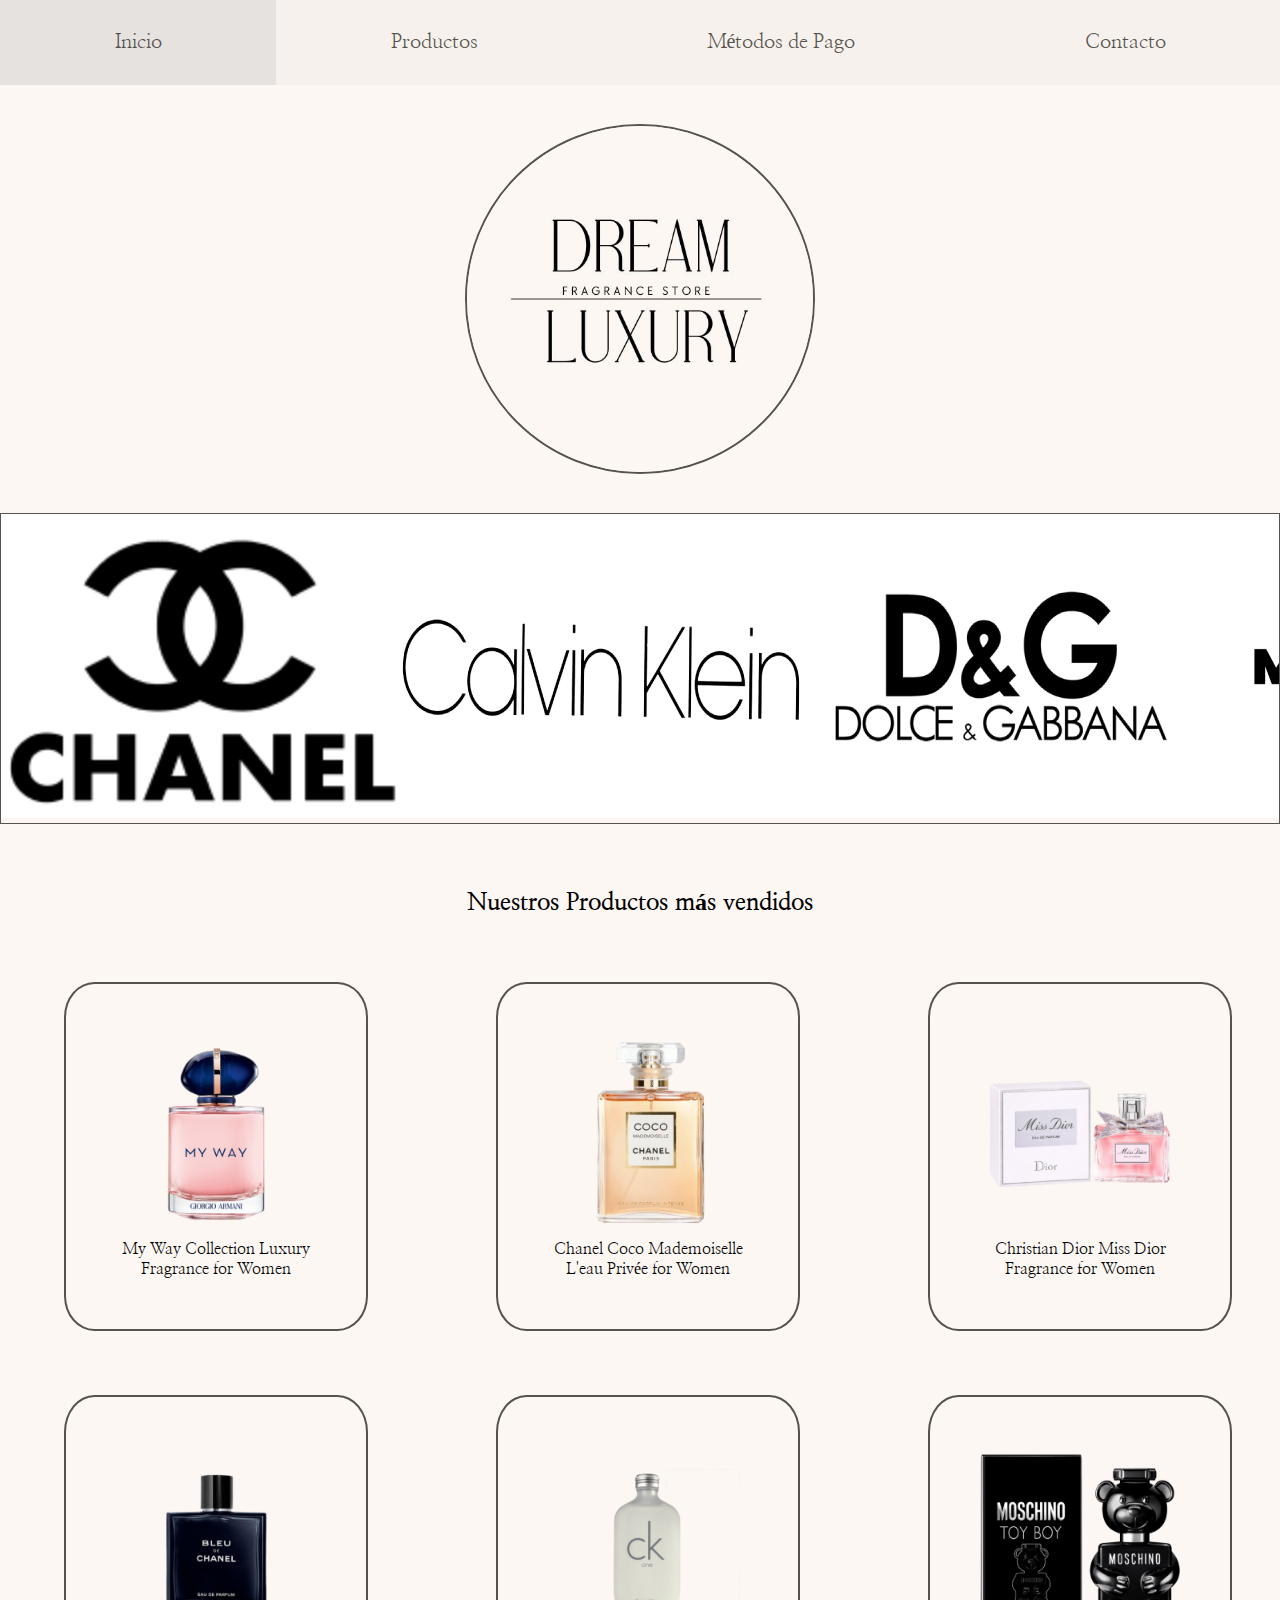
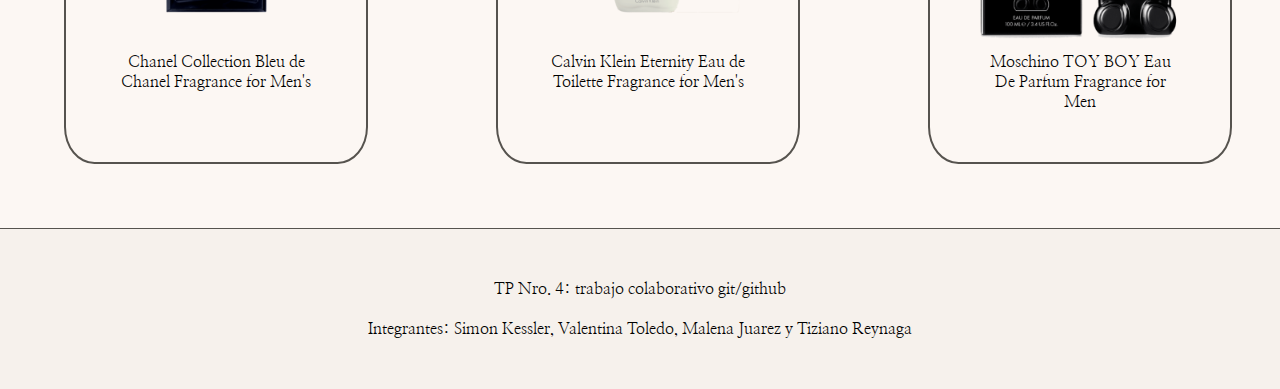
<file: index.html>
<!DOCTYPE html>
<html lang="en">
<head>
    <meta charset="UTF-8">
    <meta name="viewport" content="width=device-width, initial-scale=1.0">
    <title>Dream Luxury</title>
    <link rel="stylesheet" href="style.css">
    <link rel="preconnect" href="https://fonts.googleapis.com">
<link rel="preconnect" href="https://fonts.gstatic.com" crossorigin>
<link href="https://fonts.googleapis.com/css2?family=Forum&family=Nanum+Myeongjo&display=swap" rel="stylesheet">
</head>
<body>
    <header>
        <input type="checkbox" id="bmenu">
        <label for="bmenu"><img class="imgm" src="img/imenu.png"alt="">
        </label>

        <nav class="menu">
        <ul>
            <li><a href="index.html">Inicio</a></li>
            <li><a href="productos.html">Productos</a></li>
            <li><a href="metodospago.html">Métodos de Pago</a></li>
            <li><a href="contacto.html">Contacto</a></li>
        </ul>
    </nav>
    </header>

    <div class="divLogo"><img class="logo"src="img/logo.jpeg" ></div>

    <div class="slider">
        <div class="slide-track">
            <div class="slide">
                <img class="sliderImg"src="img/Chanel.png" alt="">
            </div>
            <div class="slide">
                <img class="sliderImg"src="img/CalvinK.png" alt="">
            </div>
            <div class="slide">
                <img class="sliderImg"src="img/DolceG.png" alt="">
            </div>
            <div class="slide">
                <img class="sliderImg"src="img/Moschino-1 (1).png" alt="">
            </div>
            <div class="slide">
                <img class="sliderImg"src="img/Dior-Logo.png" alt="">
            </div>
            <div class="slide">
                <img class="sliderImg"src="img/Tom-Ford-Logo-Vector.png" alt="">
            </div>
            <div class="slide">
                <img class="sliderImg"src="img/burberry logo.png" alt="">
            </div>

            <div class="slide">
                <img class="sliderImg"src="img/Chanel.png" alt="">
            </div>
            <div class="slide">
                <img class="sliderImg"src="img/CalvinK.png" alt="">
            </div>
            <div class="slide">
                <img class="sliderImg"src="img/DolceG.png" alt="">
            </div>
            <div class="slide">
                <img class="sliderImg"src="img/Moschino-1 (1).png" alt="">
            </div>
            <div class="slide">
                <img class="sliderImg"src="img/Dior-Logo.png" alt="">
            </div>
            <div class="slide">
                <img class="sliderImg"src="img/Tom-Ford-Logo-Vector.png" alt="">
            </div>
            <div class="slide">
                <img class="sliderImg"src="img/burberry logo.png" alt="">
            </div>
        
        </div>
     </div>

    <h3>Nuestros Productos más vendidos</h3>

    <div class="fila1">
        <div class="perfumes">
            <img class="perfume"src="img/perfume1.png">
            <p>My Way Collection Luxury Fragrance for Women</p>
        </div>
        <div class="perfumes">
            <img class="perfume"src="img/perfume2.png">
            <p>Chanel Coco Mademoiselle L'eau Privée for Women</p>
        </div>
        <div class="perfumes">
            <img class="perfume"src="img/perfume3.png">
            <p>Christian Dior Miss Dior Fragrance for Women</p>
        </div>
    </div>

    <div class="fila2">
        <div class="perfumes">
            <img class="perfume"src="img/perfume4.png">
            <p>Chanel Collection Bleu de Chanel Fragrance for Men's</p>
        </div>
        <div class="perfumes">
            <img class="perfume"src="img/perfume5.png">
            <p>Calvin Klein Eternity Eau de Toilette Fragrance for Men's</p>
        </div>
        <div class="perfumes">
            <img class="perfume"src="img/perfume6.png">
            <p>Moschino TOY BOY Eau De Parfum Fragrance for Men</p>
        </div>
    </div>


    <footer>
        <p>TP Nro. 4: trabajo colaborativo git/github  <br> <br> Integrantes: Simon Kessler, Valentina Toledo, Malena Juarez y Tiziano Reynaga</p>
    </footer>

</body>
</html>
</file>
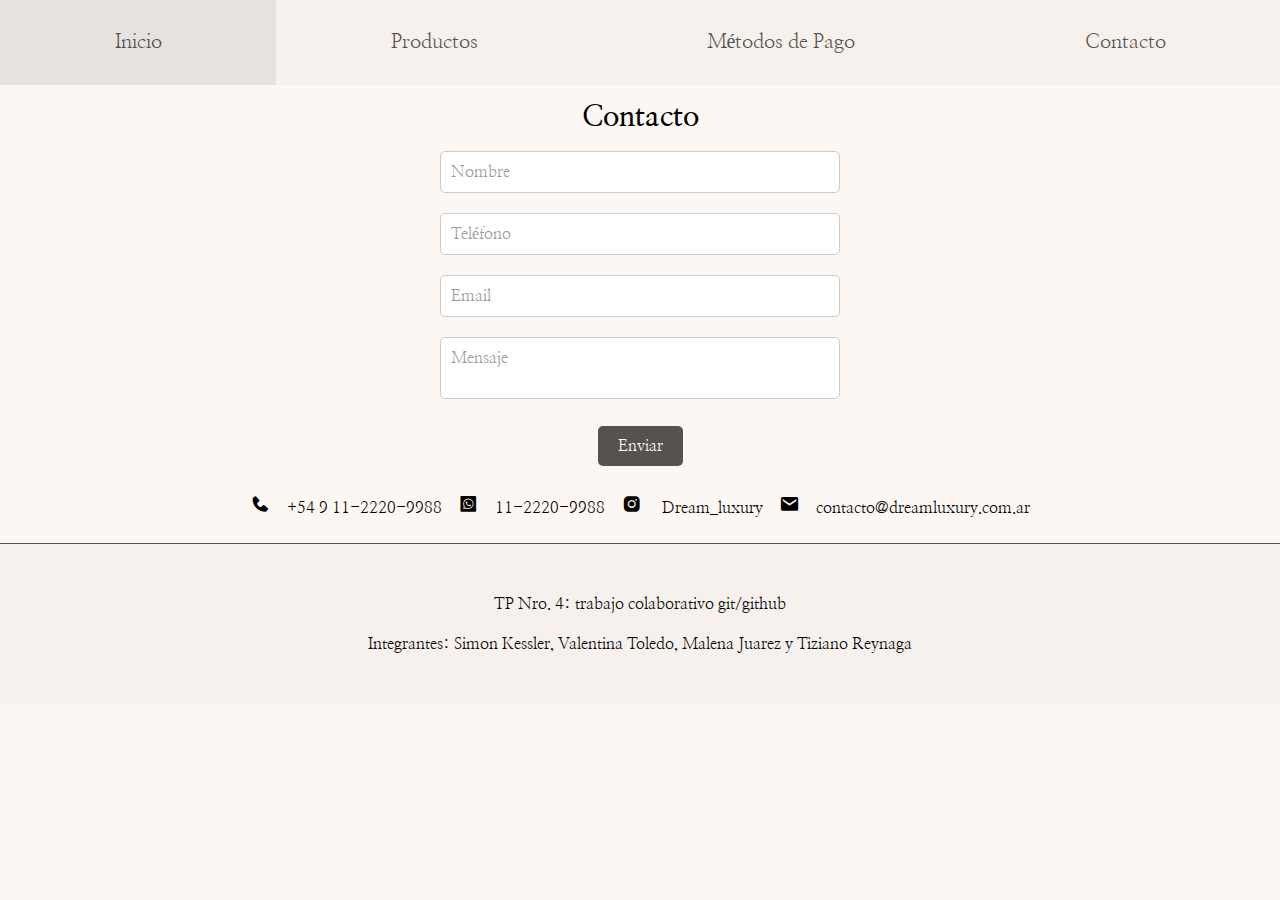
<file: contacto.html>
<!DOCTYPE html>
<html lang="en">
<head>
    <meta charset="UTF-8">
    <meta name="viewport" content="width=device-width, initial-scale=1.0">
    <link rel="stylesheet" href="styleContacto.css">
    <link href="https://unpkg.com/boxicons@2.1.1/css/boxicons.min.css" rel="stylesheet">
    <link rel="preconnect" href="https://fonts.googleapis.com">
    <link rel="preconnect" href="https://fonts.gstatic.com" crossorigin>
    <link href="https://fonts.googleapis.com/css2?family=Forum&family=Nanum+Myeongjo&display=swap" rel="stylesheet">
    <title>Document</title>
</head>
<body>
    <header>
        <input type="checkbox" id="bmenu">
        <label for="bmenu"><img class="imgm" src="img/imenu.png"alt="">
        </label>
        <nav class="menu">
        <ul>
            <li><a href="index.html">Inicio</a></li>
            <li><a href="productos.html">Productos</a></li>
            <li><a href="metodospago.html">Métodos de Pago</a></li>
            <li><a href="contacto.html">Contacto</a></li>
        </ul>
    </nav>
    </header>
    <div id="contacto">
        <h2>Contacto</h2>
        <form action="">
            <div class="form-group">
                <input type="text" id="nombre" name="nombre" class="form-control" placeholder="Nombre">
            </div>
            <div class="form-group">
                <input type="text" id="telefono" name="telefono" class="form-control" placeholder="Teléfono">
            </div>
            <div class="form-group">
                <input type="email" id="email" name="email" class="form-control" placeholder="Email">
            </div>
            <div class="form-group">
                <textarea id="mensaje" name="mensaje" class="form-control" placeholder="Mensaje"></textarea>
            </div>
            <input class="boton" type="submit" value="Enviar">
        </form>
    </div>
    
    <div class="rrss">
        <div>
            <i class='bx bxs-phone' id="iconred"></i><span>+54 9 11-2220-9988</span>
        </div>
        <div>
            <a class='bx bxl-whatsapp-square' id="iconred" href="https://api.whatsapp.com/send/" target="_blank"> </a><span>11-2220-9988</span>
        </div>
        <div>
            <a class='bx bxl-instagram-alt' id="iconred" href="https://www.instagram.com/" target="_blank"></a><span> Dream_luxury</span>
        </div>
        <div>
            <i class='bx bxs-envelope' id="iconred"></i><span>contacto@dreamluxury.com.ar</span>
        </div>
    </div>
    <footer>
        <p>TP Nro. 4: trabajo colaborativo git/github  <br> <br> Integrantes: Simon Kessler, Valentina Toledo, Malena Juarez y Tiziano Reynaga</p>
    </footer>
</body>
</html>
</file>
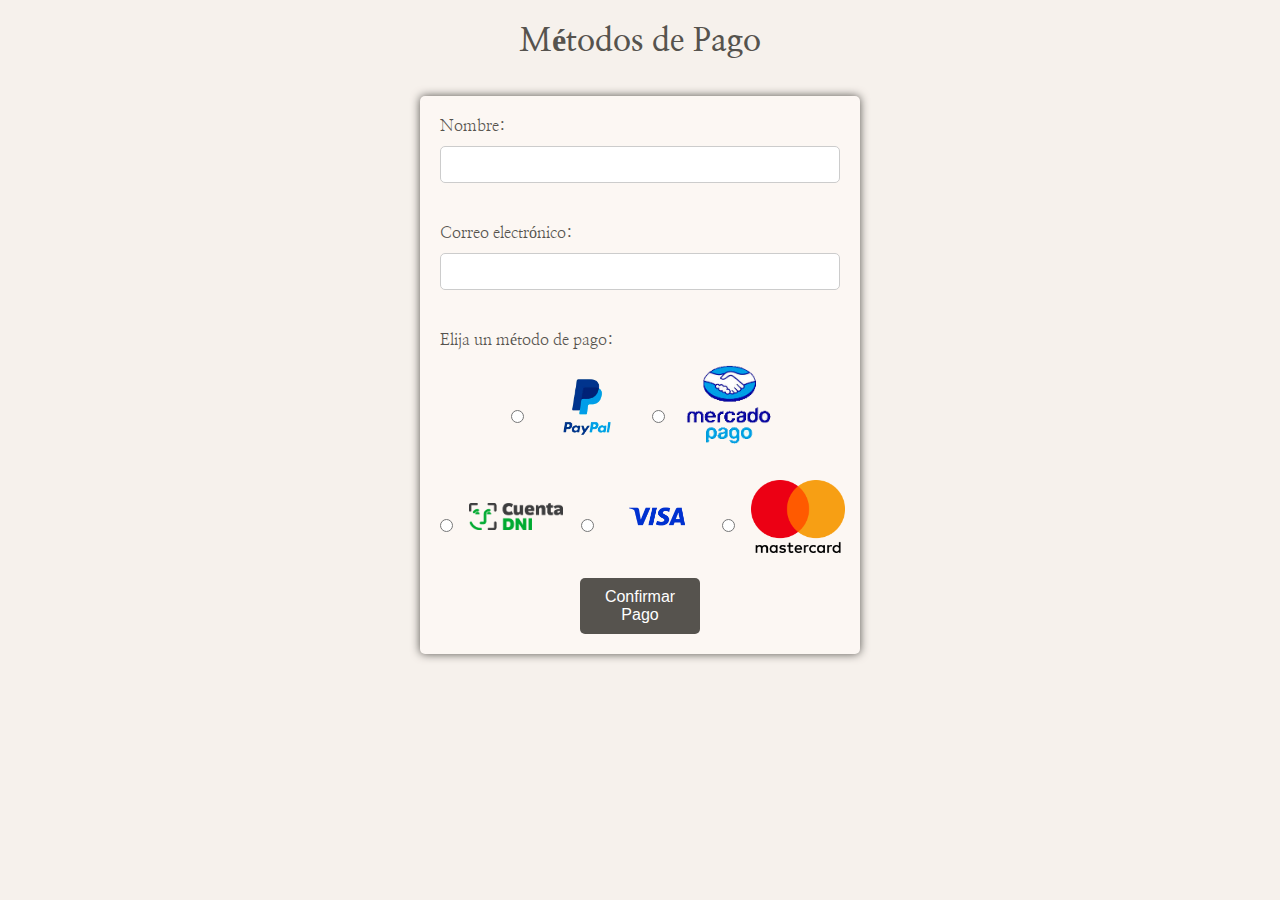
<file: metodospago.html>
<!DOCTYPE html>
<html lang="en">
<head>
    <meta charset="UTF-8">
    <meta name="viewport" content="width=device-width, initial-scale=1.0">
    <title>Métodos de Pago</title>
    <link rel="stylesheet" href="estilospagos.css">
    <link rel="preconnect" href="https://fonts.googleapis.com">
  <link rel="preconnect" href="https://fonts.gstatic.com" crossorigin>
  <link href="https://fonts.googleapis.com/css2?family=Forum&family=Nanum+Myeongjo&display=swap" rel="stylesheet">
  </head>
  <body>
  
   <h1>Métodos de Pago</h1>
  <form>
    <div class="formulario-pago">
      <label for="nombre">Nombre:</label>
      <input type="text" id="nombre" class="input" required><br><br>
  
      <label for="correo">Correo electrónico:</label>
      <input type="email" id="correo" class="input" required><br><br>
  
      
      <label>Elija un método de pago:</label>
        <div class="fila">
            <div class="metodos-pago">
                <input type="radio" id="paypal" name="metodo_pago" value="" required>
                <label for="paypal"><img src="imgpagos/payp.png" alt="PayPal"></label>
                <input type="radio" id="mercadopago" name="metodo_pago" value="" required>
                <label for="mercadopago"><img src="imgpagos/mp.png" alt="MercadoPago"></label>
            </div>
        </div>

        <div class="fila">
            <div class="metodos-pago">
                <input type="radio" id="cuentadni" name="metodo_pago" value="" required>
                <label for="cuentadni"><img src="imgpagos/dni.png" alt="Cuentadni"></label>
                <input type="radio" id="visa" name="metodo_pago" value="" required>
                <label for="visa"><img src="imgpagos/visa.png" alt="visa"></label>
                <input type="radio" id="mastercard" name="metodo_pago" value="" required>
                <label for="mastercard"><img src="imgpagos/masterc.png" alt="MasterCard"></label>
            </div>
        </div>

        <div class="fila">
            <button type="submit" class="confirmar-btn">Confirmar Pago</button>
        </div>
    </form>
</div>


</body>
</html>
</file>
<file: style.css>
*{
    padding: 0;
    margin: 0;
    box-sizing: border-box;
    font-family: "Nanum Myeongjo";
}
body{
    background-color: var(--secundario);
}
:root{
    --principal: #f6f1ec;
    --secundario: #fcf7f3;
    --acento: #56534e;
    }
  
header{
    width: 100%;
    background-color: var(--principal);
}

.imgm{
    margin-top: -3px;
    margin-left: -5px;
}
#bmenu{
    display: none;
}
header label{
    display: block;
    width: 2em;
    height: 2em;
    
    border-right: 1px solid var(--acento);
}
header label:hover{
    cursor: pointer;
    background-color: var(--secundario);
}
.menu{
    position: absolute;
    background-color:var(--principal);
    width: 22%;
    margin-left: -500px;
    transition: all 0.5s;
}
.menu ul{
    flex-direction: column;
}
ul{
    list-style: none;
}
a{
    text-decoration: none;
    color: var(--acento);
    
}
.menu li{
    border-top:  0.5px solid var(--acento);
    border-bottom:  0.5px solid var(--acento);
    padding: 8px;
}

#bmenu:checked ~ .menu{
    margin: 0px;
}
.menu li:hover{
    background: #e6e2e0;
}
.divLogo{
    display: flex;
    justify-content: center; 
    align-items: center; 
    height: 300px;
}
.logo{
    border: 2px solid var(--acento);
    border-radius: 100%;
    width: 200px;
   height: 200px;
}
/*Slider*/
.sliderImg{
    width: 200px;
    height: 150px;
}
.slider{
    border: 1px solid var(--acento);
    
    margin-bottom: 10%;
    width: 100%;
    height: auto;
    overflow: hidden;
  
}

.slider .slide-track{
    display: flex;
    animation: scroll 40s linear infinite;
    -webkit-animation: scroll 40s linear infinite;
    width: calc(200*14);
}   

.slider .slide{
    width: 400px;

}

.sldier .slide img{
    width: 100%;
}

@keyframes scroll{
    0%{
        -webkit-transform: translateX(0);
        transform: translateX(0);
    }
    100%{
        -webkit-transform: translateX(calc(-200px * 7));
        transform: translateX(calc(-400px * 7));
    }
}

h3{
    margin-top: -5%;
    text-align: center;
    font-size: 1.5em;
    margin-bottom: 5%;
}
.fila1{
    display: flex;
    flex-direction: column;
    justify-content: center;
}
.fila2{
    display: flex;
    flex-direction: column;
    justify-content: center;
    ;
}

.perfume{
    width: 200px;
    height: 200px;
}


.perfumes{
    text-align: center;
    padding: 20px;
    border:2px solid var(--acento);
    margin: 5%;
    border-radius: 10%;
}

footer{
    border-top: 1px solid var(--acento);
    background-color: var(--principal);
    padding: 50px;
    font-size: 1em;
    text-align: center;
}
@media screen and (min-width: 650px) {
   
    /*Menu*/
   .menu{
    position: relative;
    display: flex;
    margin: 0px;
    width: 100%;
    background-color: var(--principal);
    font-size: 20px;
    
   }
   .imgm{
    display: none;
   }
    #bmenu{
        display: none;
    } 
    header label{
        display: none;
    }
   
    .menu ul{
        margin: 0px;
        list-style: none;
        padding: 0px;
        width: 100%; 
        display: flex; 
        justify-content: center; 
        text-align: center; 
        flex-direction: row;
    }
    .menu li{
        border-top: 0px;
        border-bottom: 0px;
        padding: 0%;
        flex-grow: 1;
    }
    .menu li:hover{
        background: #e6e2e0;
    }
    
    .menu li a{
        display:block;
        padding: 30px;
        text-decoration: none;

    }
    .divLogo{
        margin-top: 5%;
        margin-bottom: 5%;
    }
    .logo{

        width: 350px;
        height: 350px;

    }

    .sliderImg{
        width: 400px;
        height: 304px;
    }
    .fila1{
        margin-top: -5%;
        display: flex;
        flex-direction: row;
        justify-content: space-around;
    }
    .fila2{
        margin-top: -5%;
        display: flex;
        flex-direction: row;
        justify-content: space-around;
    }
    .perfumes{
        padding: 50px;
    }
   
}
</file>
<file: styleContacto.css>
*{
    padding: 0;
    margin: 0;
    box-sizing: border-box;
    font-family: "Nanum Myeongjo";
}
body{
    background-color: var(--secundario);
}
:root{
    --principal: #f6f1ec;
    --secundario: #fcf7f3;
    --acento: #56534e;
    }
  
header{
    width: 100%;
    background-color: var(--principal);
}

.imgm{
    margin-top: -3px;
    margin-left: -5px;
}
#bmenu{
    display: none;
}
header label{
    display: block;
    width: 2em;
    height: 2em;
    
    border-right: 1px solid var(--acento);
}
header label:hover{
    cursor: pointer;
    background-color: var(--secundario);
}
.menu{
    position: absolute;
    background-color:var(--principal);
    width: 22%;
    margin-left: -500px;
}
.menu ul{
    flex-direction: column;
}
ul{
    list-style: none;
}
a{
    text-decoration: none;
    color: var(--acento);
    
}
.menu li{
    border-top:  0.5px solid var(--acento);
    border-bottom:  0.5px solid var(--acento);
    padding: 8px;
}

#bmenu:checked ~ .menu{
    margin: 0px;
}
.menu li:hover{
    background: #e6e2e0;
}
.divLogo{
    display: flex;
    justify-content: center; 
    align-items: center; 
    height: 300px;
}
.logo{
    border: 2px solid var(--acento);
    border-radius: 100%;
    width: 200px;
   height: 200px;
} 

@media screen and (min-width: 650px) {
   .menu{
    position: relative;
    display: flex;
    margin: 0px;
    width: 100%;
    background-color: var(--principal);
    font-size: 20px;    
   }
   .imgm{
    display: none;
   }
    #bmenu{
        display: none;
    } 
    header label{
        display: none;
    }   
    .menu ul{
        margin: 0px;
        list-style: none;
        padding: 0px;
        width: 100%; 
        display: flex; 
        justify-content: center; 
        text-align: center; 
        flex-direction: row;
    }
    .menu li{
        border-top: 0px;
        border-bottom: 0px;
        padding: 0%;
        flex-grow: 1;
    }
    .menu li:hover{
        background: #e6e2e0;
    }    
    .menu li a{
        display:block;
        padding: 30px;
        text-decoration: none;
    }
    .divLogo{
        margin-top: 5%;
        margin-bottom: 5%;
    }
    .logo{
        width: 350px;
        height: 350px;
    }
}

/* Contacto */
 #contacto{
    text-align: center;
    font-size: 1.2em;
} 
#contacto h2{
    text-align: center;
    margin: 15px;
}
form {
    max-width: 400px; 
    margin: 0 auto; 
    text-align: center; 
}
.form-group {
    margin-bottom: 20px;
}
.form-control {
    width: 100%;
    padding: 10px;
    font-size: 16px;
    border: 1px solid #ccc;
    border-radius: 5px;
    transition: border-color 0.15s ease-in-out, box-shadow 0.15s ease-in-out;
}
.form-control:focus {
    outline: none;
    border-color: #007bff;
}
#mensaje {
    resize: none; /* Desactiva la capacidad de redimensionar */
}
.form-control::placeholder {
    color: #999;
    transition: color 0.15s ease-in-out;
}
.form-control:focus::placeholder {
    color: transparent;
}
.boton {
    padding: 10px 20px;
    font-size: 16px;
    background-color: #56534e;
    color: #fff;
    border: none;
    border-radius: 5px;
    cursor: pointer;
    transition: background-color 0.3s;
}
.boton:hover {
    background-color:  #56534e;
}

.rrss{
    display: flex;
    flex-direction: row;
    justify-content: center;
    margin-top: 20px;
    margin-bottom: 20px;
    text-align: center;
}
.rrss span{
    color: black;
    font-size: 1em;
}
#iconred{
    color: black;
    font-size: 1.3em;
    text-decoration: none;
}
#iconred, span{
    margin: 8px;
}

@media only screen and (max-width: 768px) {
    form {
        max-width: 300px;
    }
    .rrss {
        flex-direction: column;
        align-items: center; 
    }
    .rrss i, .rrss a {
        font-size: 16px;
    }
    .rrss span {
        font-size: 1em;
    }
}

/* Footer */
footer{
    border-top: 1px solid var(--acento);
    background-color: var(--principal);
    padding: 50px;
    font-size: 1em;
    text-align: center;
}
</file>
<file: estilospagos.css>
body {
    font-family: "Nanum Myeongjo";
    background-color: #f6f1ec;
    color: #56534e;;
    margin: 0;
    padding: 0;
  }
  

  h1 { 
    text-align: center;
    margin-bottom: 35px;
    
  }
  
  .formulario-pago {
    max-width: 400px;
    margin: 0 auto;
    padding: 20px;
    background-color: #fcf7f3;
    border-radius: 5px;
    box-shadow: 0 0 10px #56534e;
  }
  
  label {
    display: block;
    margin-bottom: 10px;
  }
  
  .input{
    width: 100%;
    padding: 10px;
    margin-bottom: 20px;
    border: 1px solid #ccc;
    border-radius: 5px;
    box-sizing: border-box;
    
  }
  

  .fila {
   
    justify-content: center;
    display: flex;
    flex-direction: column; 
    align-items: center; 
    
 
  }

  
  .metodos-pago {
    display: flex;
    justify-content: space-around;
    align-items: center; 
    gap: 13px; 
  }
  
  .metodos-pago img {
    width: 94px; 
    height: 94px;   
    object-fit: contain;
  }

  .confirmar-btn {
    display: block;
    width: 30%; 
    padding: 10px 20px;
    font-size: 16px;
    background-color: #56534e;
    color: white;
    border: none;
    border-radius: 5px;
    cursor: pointer;
  }
  
  .confirmar-btn:hover {
    background-color: #56534e;
  }
  
  .confirmar-btn:focus {
    outline: none;
  }
</file>
